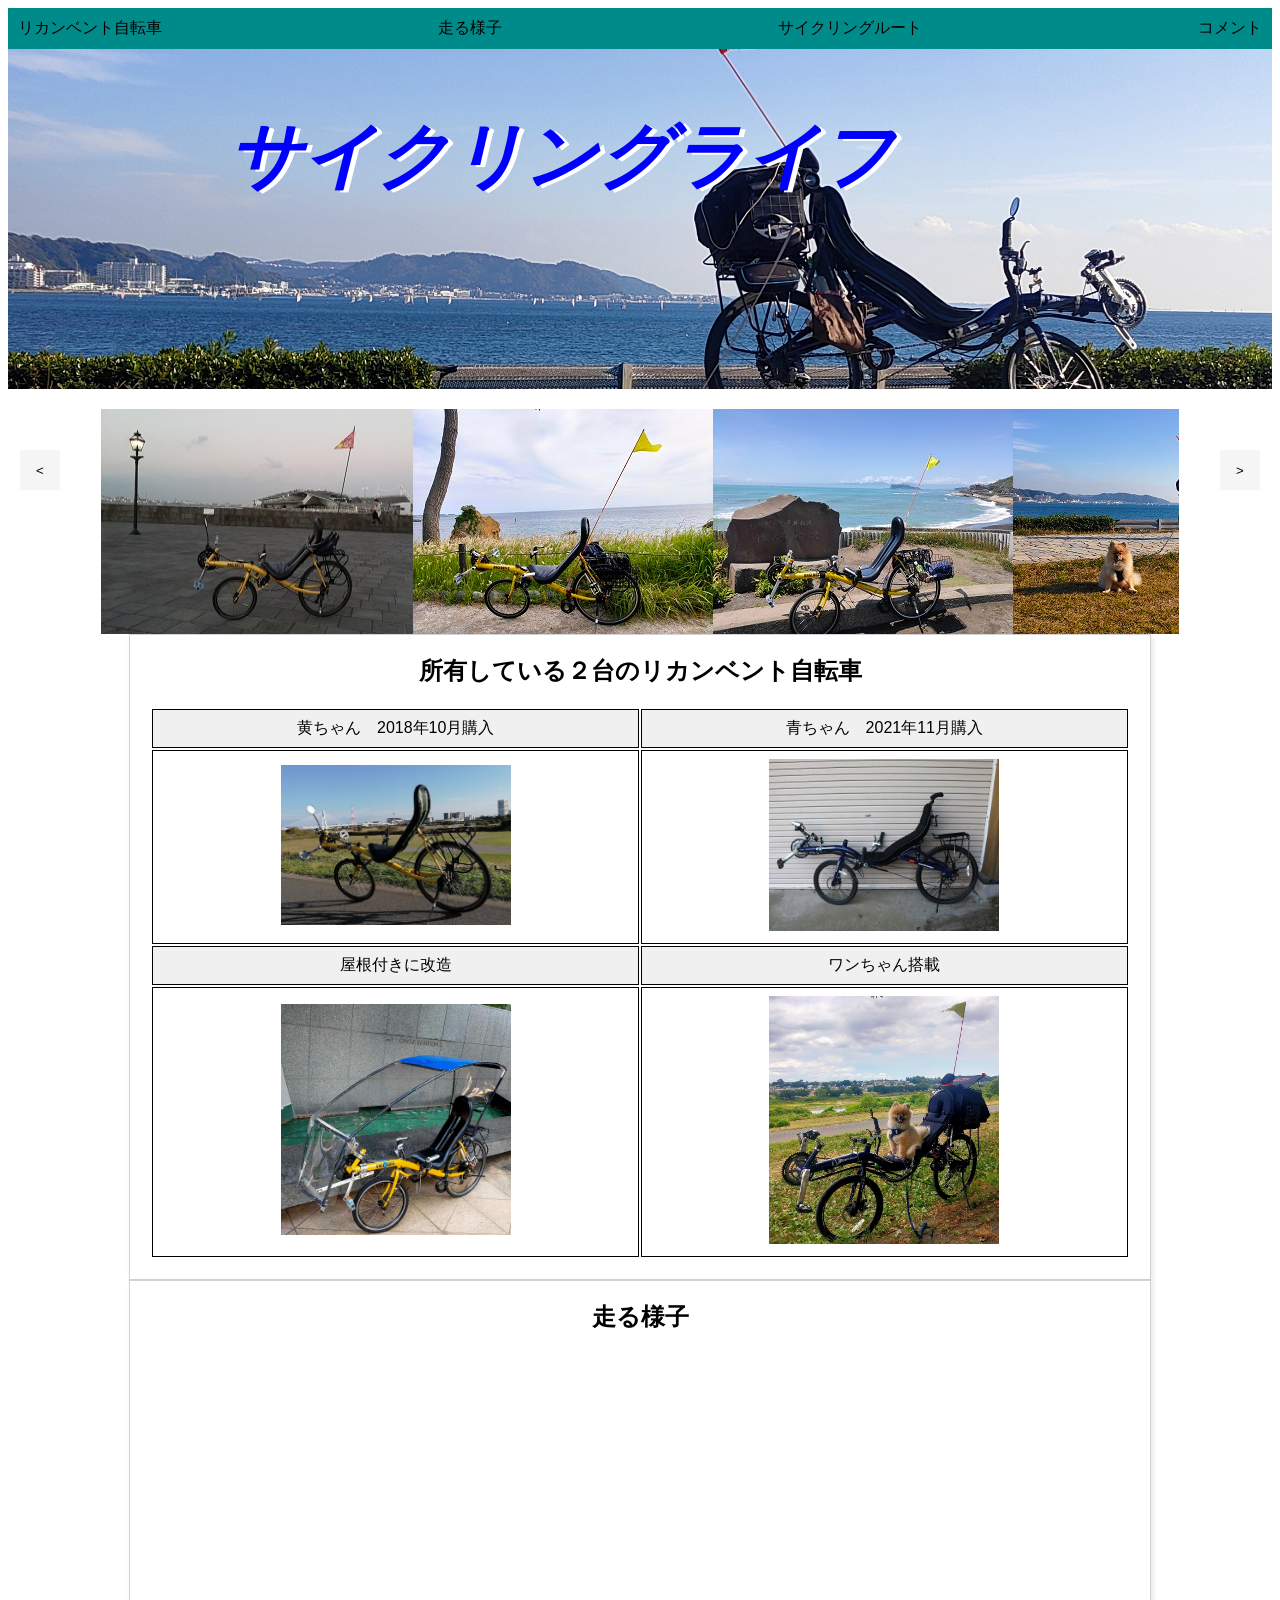
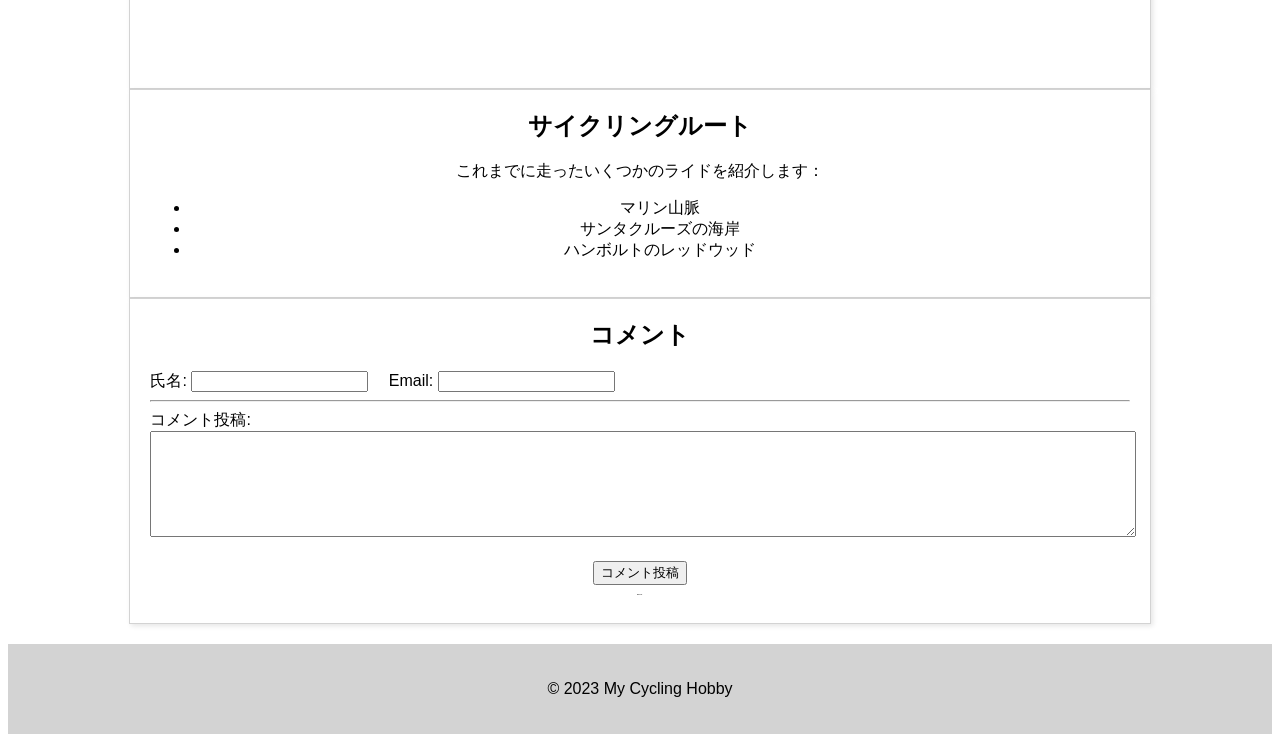
<file: index.html>
<!DOCTYPE html>
<html lang="ja">
  <head>
    <meta charset="UTF-8">
    <!-- Google tag (gtag.js) -->
    <script async src="https://www.googletagmanager.com/gtag/js?id=G-60VF5VKXDC"></script>
    <script>
      window.dataLayer = window.dataLayer || [];
      function gtag(){dataLayer.push(arguments);}
      gtag('js', new Date());
      gtag('config', 'G-60VF5VKXDC');
    </script>
    <link rel="stylesheet" type="text/css" href="style.css">
      <nav  style="background-color: #008B8B;">
        <ul>
          <li><a href="#introduction">リカンベント自転車</a></li>
          <li><a href="#experience">走る様子</a></li>
          <li><a href="#media">サイクリングルート</a></li>
          <li><a href="#comments">コメント</a></li>
        </ul>
      </nav>
    <title>サイクリングライフ</title>
    <header style="background-image: url(media/header.png);">
      <h1>サイクリングライフ</h1>
    </header>
  </head>
  <body>
    <main>
    <div class="carousel">
      <button class="carousel-btn left"><</button>
      <div class="carousel-slide">
        <img src="media/IMG_20181028_170025.jpg" alt="">
        <img src="media/IMG20200530161543.jpg" alt="">
        <img src="media/IMG20200517112214.jpg" alt="">
        <img src="media/IMG20221119141242.jpg" alt="">
      </div>
      <button class="carousel-btn right">></button>
    </div>
     <section id="introduction">
        <h2>所有している２台のリカンベント自転車</h2>
        <table>
          <tr style="background-color: #f0f0f0;">
            <td>黄ちゃん　2018年10月購入</td>
            <td>青ちゃん　2021年11月購入</td>
          </tr>
          <tr>
            <td><img id="listImage" src="media/IMG_20181027_145000.jpg"></td>
            <td><img id="listImage" src="media/IMG_20211122.jpg"></td>
          </tr>
          <tr style="background-color: #f0f0f0;">
            <td>屋根付きに改造</td>
            <td>ワンちゃん搭載</td>
          </tr>
          <tr>
            <td><img id="listImage" src="media/IMG20211110162305.jpg"></td>
            <td><img id="listImage" src="media/IMG20220709112747.jpg"></td>
          </tr>
        </table>
      </section>
      <section id="experience">
        <h2>走る様子</h2>
        <div class="media-container">
          <video preload="auto" playsinline muted autoplay loop>
            <source src="media/mmexport1638088929325.mp4" type="video/mp4">
          </video>
	  <iframe width="560" height="315" src="https://www.youtube.com/embed/0G5q4C8EFOA" frameborder="0" allow="accelerometer; autoplay; encrypted-media; gyroscope; picture-in-picture" allowfullscreen></iframe>
        </div>
      </section>
      <section id="media">
        <h2>サイクリングルート</h2>
        <p>これまでに走ったいくつかのライドを紹介します：</p>
                <ul>
                   <li>マリン山脈</li>
                   <li>サンタクルーズの海岸</li>
                   <li>ハンボルトのレッドウッド</li>
               </ul>
      </section>
      <section id="comments">
        <h2>コメント</h2>
        </form>
        <form id="commentForm">
          <label for="name">氏名:</label>
          <input type="text" id="name-input" required>
          <label for="email">　Email:</label>
          <input type="email" id="email-input" required>
          <hr>
          <label for="comment">コメント投稿:</label>
          <textarea id="comment-input" required></textarea>
                    <div align="center">
            <input type="submit" value="コメント投稿">
          </div>
        </form>
        <div id="counter-images" class="digital-display" data-page-name="top-page">
          <span id="count-number" data-page-name="top-page">...</span> 
        </div>
        <script src="counter.js"></script>
      </section>
    </main>
    <footer>
      <p>&copy; 2023 My Cycling Hobby</p>
    </footer>
  </body>
    <script src="InputComment.js"></script>
  <script>
      const carousel = document.querySelector(".carousel");
      const slide = document.querySelector(".carousel-slide");
      const leftBtn = document.querySelector(".left");
      const rightBtn = document.querySelector(".right");

      const slideWidth = slide.offsetWidth / 3; // 3枚のスライドの幅
      let currentIndex = 0;

      // 左側のボタンが押された時の処理
      leftBtn.addEventListener("click", () => {
        if (currentIndex > 0) {
          currentIndex--;
          slide.style.transform = `translateX(-${currentIndex * slideWidth}px)`;
        }
      });

      // 右側のボタンが押された時の処理
      rightBtn.addEventListener("click", () => {
        if (currentIndex < 2) {
          currentIndex++;
          slide.style.transform = `translateX(-${currentIndex * slideWidth}px)`;
        }
      });
  </script>
</html>
</file>
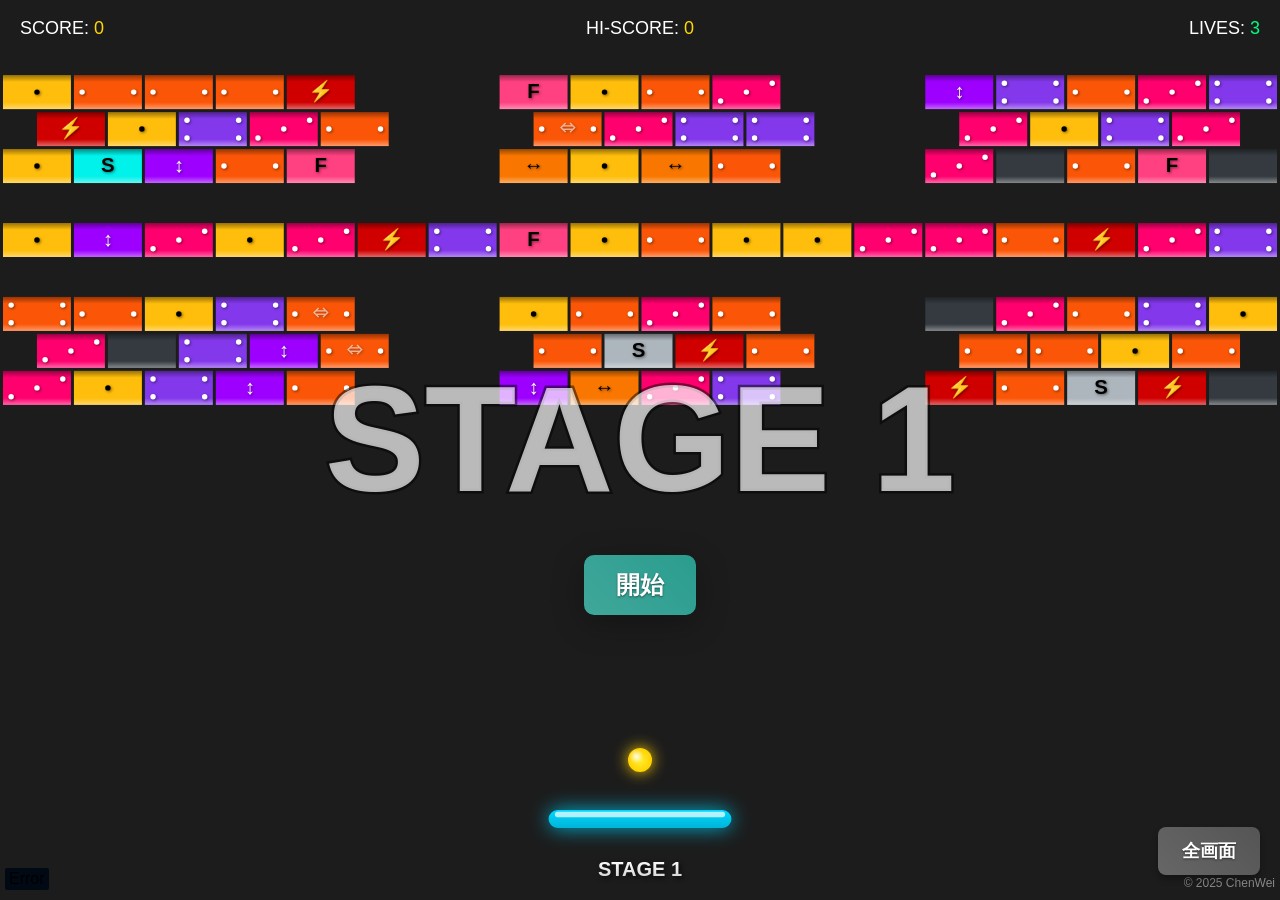
<file: block.html>
<!DOCTYPE html>
<html lang="ja">
<script src="counter.js"></script>
<head>
    <meta charset="UTF-8">
    <meta name="viewport" content="width=device-width, initial-scale=1.0, user-scalable=no">
    <meta name="author" content="ChenWei 2025.7.21">
    <title>ブロック崩しゲーム | 最終完成版</title>
<style>
    html, body {
        height: 100%;
        margin: 0;
        overflow: hidden;
    }
    body { 
        font-family: 'Helvetica Neue', Arial, sans-serif;
        background-color: #1c1c1c;
        background-size: cover;
        background-position: center;
        background-repeat: no-repeat;
        transition: background-image 0.8s ease-in-out;
    }
    
    canvas { 
        display: block; 
        background: transparent;
        position: absolute;
        top: 0;
        left: 0;
        z-index: 1;
    }
    
    .game-button {
        position: absolute;
        padding: 14px 32px;
        font-size: 18px;
        font-weight: bold;
        color: white;
        background-image: linear-gradient(45deg, rgba(255, 255, 255, 0.1), rgba(255, 255, 255, 0));
        border: 1px solid rgba(255, 255, 255, 0.2);
        border-radius: 10px;
        cursor: pointer;
        backdrop-filter: blur(10px);
        -webkit-backdrop-filter: blur(10px);
        box-shadow: 0 8px 32px rgba(0,0,0,0.3);
        z-index: 10;
        transition: all 0.2s cubic-bezier(0.25, 0.8, 0.25, 1);
        text-shadow: 0 1px 2px rgba(0,0,0,0.5);
    }
    .game-button:hover {
        background-image: linear-gradient(45deg, rgba(255, 255, 255, 0.2), rgba(255, 255, 255, 0.1));
        border-color: rgba(255, 255, 255, 0.4);
        transform: scale(1.05);
        box-shadow: 0 12px 40px rgba(0,0,0,0.4);
    }
    .game-button:active {
        transform: scale(0.98);
        box-shadow: 0 4px 16px rgba(0,0,0,0.3);
    }

    #startButton {
        top: 65%;
        left: 50%;
        transform: translate(-50%, -50%);
        font-size: 24px;
        background-color: #2a9d8f;
        border: none;
    }
    #startButton:hover {
        background-color: #2da89c;
        box-shadow: 0 12px 40px rgba(42, 157, 143, 0.5);
    }

    #resumeButton {
        top: 65%;
        left: 50%;
        transform: translate(-50%, -50%);
        display: none;
        background-color: #0096c7;
        border: none;
    }
    #resumeButton:hover {
        background-color: #00a9e0;
        box-shadow: 0 12px 40px rgba(0, 150, 199, 0.5);
    }
    
    #fullscreenButton {
        position: absolute;
        padding: 12px 24px;
        font-size: 18px;
        color: white;
        border: none;
        border-radius: 8px;
        cursor: pointer;
        box-shadow: 0 4px 6px rgba(0,0,0,0.3);
        transition: background-color 0.2s, transform 0.1s;
        bottom: 25px;
        right: 20px;
        background-color: #555;
        z-index: 5;
    }
    #fullscreenButton:hover {
        background-color: #777;
    }
    #fullscreenButton:active {
        transform: translateY(2px);
    }
    
    #restartButton {
        top: 78%;
        left: 50%;
        transform: translate(-50%, -50%);
        display: none;
        background-color: #e63946;
        border: none;
    }
    #restartButton:hover {
        background-color: #f74f5b;
        box-shadow: 0 12px 40px rgba(230, 57, 70, 0.5);
    }

    #nextStageButton {
        top: 65%;
        left: 50%;
        transform: translate(-50%, -50%);
        display: none;
        background-color: #4CAF50; /* 緑系の色 */
        border: none;
    }
    #nextStageButton:hover {
        background-color: #5cb85c;
        box-shadow: 0 12px 40px rgba(76, 175, 80, 0.5);
    }
    
    canvas.fullscreen-active {
        cursor: none;
    }
    /* カウンター */
    .digital-display {
        display: inline-flex;
        background-color: #010a14;
        padding: 2px 4px;
        border-radius: 2px;
        overflow: visible; 
    }
    .digit {
        width: 15px;          /* 指定の幅 */
        height: 20px;         /* 指定の高さ */
        background-image: url('digits.png');
        background-repeat: no-repeat;
        /* 10文字分なので 15px * 10 = 150px に設定 */
        background-size: 150px 20px; 
        display: inline-block;
        margin: 0;
        padding: 0;
        vertical-align: top;
    }
    /* 15pxずつずらし、4pxのズレ(4 * 0.15 = 0.6)を補正 */
    .num-0 { background-position: -0.6px 0; }
    .num-1 { background-position: -15.6px 0; }
    .num-2 { background-position: -30.6px 0; }
    .num-3 { background-position: -45.6px 0; }
    .num-4 { background-position: -60.6px 0; }
    .num-5 { background-position: -75.6px 0; }
    .num-6 { background-position: -90.6px 0; }
    .num-7 { background-position: -105.6px 0; }
    .num-8 { background-position: -120.6px 0; }
    .num-9 { background-position: -135.6px 0; }
</style>
</head>
<body>
    <canvas id="gameCanvas"></canvas>
    <div id="counter-images" style="position: fixed;bottom: 10px;left: 5px;z-index: 5;" class="digital-display" data-page-name="block-page">
          <span id="count-number" data-page-name="block-page">...</span> 
    </div>
    <div id="author-info" style="position: fixed; bottom: 10px; right: 5px; font-size: 12px; color: #888;">© 2025 ChenWei</div>
    <button id="startButton" class="game-button">開始</button>
    <button id="resumeButton" class="game-button">再開</button>
    <button id="fullscreenButton" class="game-button">全画面</button>
    <button id="nextStageButton" class="game-button">続き</button>
    <button id="restartButton" class="game-button">もう一度</button>
    
    <script>
    // ----------------------------------------
    // 1. 基本設定
    // ----------------------------------------
    const canvas = document.getElementById('gameCanvas');
    const ctx = canvas.getContext('2d');
    const startButton = document.getElementById('startButton');
    const resumeButton = document.getElementById('resumeButton');
    const fullscreenButton = document.getElementById('fullscreenButton');
    const restartButton = document.getElementById('restartButton');
    const nextStageButton = document.getElementById('nextStageButton'); // ◀◀◀ 追加
    let isGameOver = false;

    let audioContext;

    let balls, powerUps, paddle, bricks, score, highScore, lives, destroyedBricks, level;
    let originalPaddleWidth, paddleWideTimeout;
    let paddleCatchTimeout, penetratingBallTimeout;
    let animationFrameId;
    let isPaused = true;
    let destroyableBrickCount = 0;
    let stageTitle = { text: '', alpha: 0, startTime: 0, type: '' };
    let unbreakableHitEffects = [];
    let speedChangeTimeout;
    let particles = [];
    
    let brickWidth, brickPadding, brickOffsetLeft, brickHeight, brickOffsetTop;
    let splitInterval;
    let currentPaletteForSplitting;
    let isStageClearing = false;
    let isStaggeredLayout = false;
    
    let lastTime = 0;
    let accumulator = 0;
    const FIXED_TIME_STEP = 1000 / 60; 

    const MAX_BOUNCE_ANGLE = Math.PI / 2.5;
    let MIN_BALL_SPEED;
    let MAX_BALL_SPEED;
    const BASE_SPEED_FACTOR = 8; 

    const stageThemes = [
        { name: 'Ice World', imageUrl: 'https://images.pexels.com/photos/933054/pexels-photo-933054.jpeg?auto=compress&cs=tinysrgb&w=1260&h=750&dpr=2' },
        { name: 'space', imageUrl: 'https://www.1zoom.me/big2/460/280808-alexfas01.jpg' },
        { name: 'Jeep', imageUrl: 'https://c.wallhere.com/photos/34/4a/1920x1080_px_landscape-707511.jpg!d' },
        { name: 'Fantasy', imageUrl: 'https://www.yuu-diaryblog.com/wp-content/uploads/2017/10/space-background2.jpg' },
        { name: 'Ruins', imageUrl: 'https://images.pexels.com/photos/2356045/pexels-photo-2356045.jpeg?auto=compress&cs=tinysrgb&w=1260&h=750&dpr=2' },
        { name: 'Fantasy2', imageUrl: 'https://img.wallscloud.net/uploads/thumb/3404898548/space-1-59514-1024x576-MM-80.webp' }
        ];
    
    const colorPalettes = [
        ["#00b4d8", "#0096c7", "#0077b6", "#023e8a"],["#9ef01a", "#70e000", "#38b000", "#008000"],["#ffbe0b", "#fb5607", "#ff006e", "#8338ec"],["#f94144", "#f3722c", "#f8961e", "#f9c74f"],["#2d00f7", "#6a00f4", "#8900f2", "#a100f2"],
    ];
    
    function generateEllipsePattern(patternWidth, patternHeight, innerRadiusRatio = 0) {
        const rows = [];
        const centerX = (patternWidth - 1) / 2;
        const centerY = (patternHeight - 1) / 2;
        const a = patternWidth / 2;
        const b = patternHeight / 2;

        for (let r = 0; r < patternHeight; r++) {
            let rowString = '';
            for (let c = 0; c < patternWidth; c++) {
                const dx = c - centerX;
                const dy = r - centerY;
                const value = (dx * dx) / (a * a) + (dy * dy) / (b * b);
                if (value <= 1 && value >= innerRadiusRatio * innerRadiusRatio) {
                    rowString += '1';
                } else {
                    rowString += '0';
                }
            }
            rows.push(rowString);
        }
        return rows.join(',');
    }

    const brickPatterns = [
        "0001111000,0011111100,0111111110,1111111111,0111111110,0011111100,0001111000","1111111111,1000000001,1011111101,1010000101,1011111101,1000000001,1111111111","0000110000,0011111100,0111111110,1111111111,1111111111,0011001100,0011001100","1101101101,1011011011,0110110110,1101101101,1011011011,0110110110","0001001000,0011101110,0111111110,1111111111,0111111110,0011101110,0001001000","1111100000,0111110000,0011111000,0001111100,0000111110,0000011111",
    ];
    brickPatterns.push(generateEllipsePattern(10, 7)); 
    brickPatterns.push(generateEllipsePattern(10, 7, 0.6)); 

    const largeScreenBrickPatterns = [
        "000000111111111000000,000011111111111110000,000111111111111111000,001111100000001111100,011110000000000011110,1111000001100000001111,1110000011110000000111,011100011111100001110,00111001111110011100,00011100000000111000",
        "111110011110011111,111110011110011111,111110011110011111,000000000000000000,111111111111111111,000000000000000000,111110011110011111,111110011110011111,111110011110011111",
        "111001110011100111,011100111001110011,001110011100111001,000111001110011100,000011100111001110,000001110011100111,000000111001110011,000000011100111001",
        "00000000000000000,01111111111111110,01000100010001000,01000100010001000,01111100010001110,01000100010001000,01000100010001000,01111111111111110,00000000000000000"
    ];
    largeScreenBrickPatterns.push(generateEllipsePattern(23, 10));
    largeScreenBrickPatterns.push(generateEllipsePattern(23, 10, 0.7));

    function adjustColor(hex, percent) { let r = parseInt(hex.substring(1, 3), 16), g = parseInt(hex.substring(3, 5), 16), b = parseInt(hex.substring(5, 7), 16); r = parseInt(r * (100 + percent) / 100); g = parseInt(g * (100 + percent) / 100); b = parseInt(b * (100 + percent) / 100); r = Math.min(255, Math.max(0, r)); g = Math.min(255, Math.max(0, g)); b = Math.min(255, Math.max(0, b)); const rr = r.toString(16).padStart(2, '0'), gg = g.toString(16).padStart(2, '0'), bb = b.toString(16).padStart(2, '0'); return "#" + rr + gg + bb; }
    function getContrastColor(hex) { if (hex.indexOf('#') === 0) { hex = hex.slice(1); } if (hex.length === 3) { hex = hex[0] + hex[0] + hex[1] + hex[1] + hex[2] + hex[2]; } if (hex.length !== 6) { return '#000000'; } const r = parseInt(hex.slice(0, 2), 16), g = parseInt(hex.slice(2, 4), 16), b = parseInt(hex.slice(4, 6), 16); const yiq = ((r * 299) + (g * 587) + (b * 114)) / 1000; return (yiq >= 128) ? '#000000' : '#FFFFFF'; }
    function updateHighScore() { if (score > highScore) { highScore = score; localStorage.setItem('blockBreakerHighScore', highScore); } }
    function easeInOutCubic(x) { return x < 0.5 ? 4 * x * x * x : 1 - Math.pow(-2 * x + 2, 3) / 2; }

    // ----------------------------------------
    // 2. 効果音関数
    // ----------------------------------------
    function initAudio() {
        if (audioContext) return;
        try {
            audioContext = new (window.AudioContext || window.webkitAudioContext)();
        } catch (e) {
            console.error("Web Audio API is not supported in this browser.");
        }
    }
    
    function playSound(type, startFreq, endFreq, duration, vol = 0.5) {
        if (!audioContext) return;
        if (audioContext.state === 'suspended') {
            audioContext.resume();
        }
        const oscillator = audioContext.createOscillator();
        const gainNode = audioContext.createGain();
        oscillator.connect(gainNode);
        gainNode.connect(audioContext.destination);
        oscillator.type = type;
        gainNode.gain.setValueAtTime(vol, audioContext.currentTime);
        oscillator.frequency.setValueAtTime(startFreq, audioContext.currentTime);
        oscillator.frequency.exponentialRampToValueAtTime(endFreq, audioContext.currentTime + duration);
        gainNode.gain.exponentialRampToValueAtTime(0.001, audioContext.currentTime + duration);
        oscillator.start(audioContext.currentTime);
        oscillator.stop(audioContext.currentTime + duration);
    }

    function playPaddleHitSound() {
        if (!audioContext) return;
        if (audioContext.state === 'suspended') {
            audioContext.resume();
        }
        const bufferSize = audioContext.sampleRate * 0.1;
        const buffer = audioContext.createBuffer(1, bufferSize, audioContext.sampleRate);
        const output = buffer.getChannelData(0);
        for (let i = 0; i < bufferSize; i++) {
            output[i] = Math.random() * 2 - 1;
        }
        const noise = audioContext.createBufferSource();
        noise.buffer = buffer;
        const bandpass = audioContext.createBiquadFilter();
        bandpass.type = 'bandpass';
        bandpass.frequency.value = 800;
        bandpass.Q.value = 0.5;
        const gainNode = audioContext.createGain();
        noise.connect(bandpass);
        bandpass.connect(gainNode);
        gainNode.connect(audioContext.destination);
        gainNode.gain.setValueAtTime(0.3, audioContext.currentTime);
        gainNode.gain.exponentialRampToValueAtTime(0.001, audioContext.currentTime + 0.08);
        noise.start(audioContext.currentTime);
        noise.stop(audioContext.currentTime + 0.1);
    }
    
    function playBrickHitSound() { playSound('triangle', 440, 440, 0.05, 0.3); }
    function playBlockBreakSound() { playSound('sawtooth', 880, 220, 0.15, 0.5); }
    function playPowerUpSound() { playSound('sine', 500, 1000, 0.2, 0.4); }
    function playLoseLifeSound() { playSound('square', 300, 100, 0.4, 0.6); }
    function playSplitSound() { playSound('sine', 180, 350, 1.2, 0.3); }

    function playUnbreakableHitSound() {
        if (!audioContext) return;
        if (audioContext.state === 'suspended') {
            audioContext.resume();
        }
        const now = audioContext.currentTime;
        const duration = 0.3;
        const osc = audioContext.createOscillator();
        osc.type = 'square';
        osc.frequency.setValueAtTime(100, now);
        osc.frequency.exponentialRampToValueAtTime(40, now + duration * 0.8);
        const gainNode = audioContext.createGain();
        gainNode.gain.setValueAtTime(0.4, now);
        gainNode.gain.exponentialRampToValueAtTime(0.01, now + duration);
        osc.connect(gainNode);
        gainNode.connect(audioContext.destination);
        osc.start(now);
        osc.stop(now + duration);
    }

    // ----------------------------------------
    // 3. ゲーム初期化関数
    // ----------------------------------------
    function init() {
        isGameOver = false;
        isStageClearing = false;
        resumeButton.style.display = 'none';
        restartButton.style.display = 'none';
        nextStageButton.style.display = 'none'; // ◀◀◀ 追加
        canvas.width = window.innerWidth; canvas.height = window.innerHeight;

        const speedScale = canvas.height / 1080;
        const baseSpeed = BASE_SPEED_FACTOR * speedScale;
        MIN_BALL_SPEED = baseSpeed * 0.9;
        MAX_BALL_SPEED = baseSpeed * 2.5;

        score = 0; highScore = parseInt(localStorage.getItem('blockBreakerHighScore')) || 0;
        lives = 3; level = 1;
        if (splitInterval) clearInterval(splitInterval);
        
        setupStage(level);
        showStageTitle(`STAGE ${level}`, 'stage');
    }
    
    function setupStage(currentLevel) {
        const themeIndex = (currentLevel - 1) % stageThemes.length;
        const currentTheme = stageThemes[themeIndex];
        document.body.style.backgroundImage = `url('${currentTheme.imageUrl}')`;

        const speedScale = (canvas.height / 1080);
        let ballSpeed = (BASE_SPEED_FACTOR * speedScale) + (currentLevel * 0.2);
        balls = [{ x: canvas.width / 2, y: canvas.height * 0.9 - 50, dx: ballSpeed, dy: -ballSpeed, radius: 12, isCaught: false, isPenetrating: false }];
        paddle = { height: 18, width: canvas.width / 7, x: 0, y: 0, velocityX: 0, lastX: 0, velocityY: 0, lastY: 0, currentTilt: 0, isHit: false, hitTime: 0, isPowerUp: false, powerUpTime: 0, isCatching: false, caughtBall: null };
        paddle.x = (canvas.width - paddle.width) / 2; paddle.y = canvas.height * 0.9;
        paddle.lastX = paddle.x; paddle.lastY = paddle.y;
        originalPaddleWidth = paddle.width;

        isStaggeredLayout = Math.random() < 0.4;

	    const activePatterns = canvas.width > 800 ? largeScreenBrickPatterns : brickPatterns;
	    const patternIndex = Math.floor(Math.random() * activePatterns.length);
	    const patternData = activePatterns[patternIndex].split(',');
	    const patternHeight = patternData.length;
	    const patternWidth = patternData[0].length;
	    
	    brickPadding = 3; 
	    brickWidth = (canvas.width - (patternWidth + 1) * brickPadding) / patternWidth;
	    brickHeight = brickWidth * 0.5;
        
        const totalPatternRealWidth = patternWidth * brickWidth + (patternWidth - 1) * brickPadding;
        brickOffsetLeft = (canvas.width - totalPatternRealWidth) / 2;

	    const paletteIndex = Math.floor(Math.random() * colorPalettes.length);
	    const currentPalette = colorPalettes[paletteIndex];
        currentPaletteForSplitting = currentPalette;
	    
	    const totalPatternHeight = patternHeight * (brickHeight + brickPadding) - brickPadding;
	    brickOffsetTop = (canvas.height * 0.4 - totalPatternHeight) / 2 + 60;

        bricks = []; destroyableBrickCount = 0;
        
        const initialBricks = [];
        for (let r = 0; r < patternHeight; r++) {
            initialBricks[r] = [];
            for (let c = 0; c < patternWidth; c++) {
                if (patternData[r][c] === '1') {
                    let type = 'normal', maxHp = 4, hp = Math.ceil(Math.random() * maxHp);
                    const rand = Math.random();
                    if (rand < 0.15) { type = 'unbreakable'; hp = Infinity; }
                    initialBricks[r][c] = {type, hp, r, c};
                } else {
                    initialBricks[r][c] = null;
                }
            }
        }

        const movingCandidates = [];
        for (let r = 0; r < patternHeight; r++) {
            for (let c = 0; c < patternWidth; c++) {
                if (initialBricks[r][c]) {
                    const isLeftEmpty = c === 0 || !initialBricks[r][c - 1];
                    const isRightEmpty = c === patternWidth - 1 || !initialBricks[r][c + 1];
                    if (isLeftEmpty || isRightEmpty) {
                        movingCandidates.push(initialBricks[r][c]);
                    }
                }
            }
        }

        for (let i = movingCandidates.length - 1; i > 0; i--) {
            const j = Math.floor(Math.random() * (i + 1));
            [movingCandidates[i], movingCandidates[j]] = [movingCandidates[j], movingCandidates[i]];
        }
        const numToCreate = Math.min(Math.floor(Math.random() * 4) + 3, movingCandidates.length);
        const chosenMovingBlockLocations = new Set();
        for(let i = 0; i < numToCreate; i++) {
            chosenMovingBlockLocations.add(`${movingCandidates[i].r},${movingCandidates[i].c}`);
        }

        for (let r = 0; r < patternHeight; r++) {
            bricks[r] = [];
            for (let c = 0; c < patternWidth; c++) {
                if (patternData[r][c] === '1') {
                    let x = c * (brickWidth + brickPadding) + brickOffsetLeft;
                    if (isStaggeredLayout && r % 2 !== 0) {
                        x += brickWidth / 2;
                    }

                    if (x + brickWidth > canvas.width - brickPadding) {
                        bricks[r][c] = null;
                        continue;
                    }

                    let type, hp, maxHp;
                    
                    if (chosenMovingBlockLocations.has(`${r},${c}`)) {
                        const candidate = initialBricks[r][c];
                        if (candidate.type === 'unbreakable') {
                            type = 'moving_unbreakable';
                            hp = Infinity;
                        } else {
                            type = 'moving';
                            hp = 2;
                        }
                    } else {
                        type = 'normal';
                        maxHp = 4;
                        hp = Math.ceil(Math.random() * maxHp);
                        const rand = Math.random();
                        if (rand < 0.03) { type = 'row_bomber'; hp = 1; }
                        else if (rand < 0.06) { type = 'col_bomber'; hp = 1; }
                        else if (rand < 0.08) { type = 'speed_down'; hp = 1; }
                        else if (rand < 0.10) { type = 'speed_up'; hp = 1; }
                        else if (rand < 0.15) { type = 'unbreakable'; hp = Infinity; } 
                        else if (rand < 0.20) { type = 'steel'; hp = 1; }
                        else if (rand < 0.25) { type = 'bomb'; hp = 1; }
                    }
                    
                    if(type !== 'unbreakable' && type !== 'moving_unbreakable') destroyableBrickCount++;
                    bricks[r][c] = { x: x, y: r * (brickHeight + brickPadding) + brickOffsetTop, width: brickWidth, height: brickHeight, hp, type, color: currentPalette[hp - 1] || currentPalette[currentPalette.length - 1], r: r, c: c };
                } else { bricks[r][c] = null; }
            }
        }
        
        for (let r = 0; r < bricks.length; r++) {
            for (let c = 0; c < bricks[r].length; c++) {
                const b = bricks[r][c];
                if (b && (b.type === 'moving' || b.type === 'moving_unbreakable')) {
                    updateMovingBlockLimits(b);
                    b.moveSpeed = (0.5 + Math.random()) * (canvas.width / 1920);
                    b.moveDirection = Math.random() > 0.5 ? 1 : -1;
                }
            }
        }
        
        for (let r = 0; r < bricks.length; r++) {
            for (let c = 0; c < bricks[r].length; c++) {
                const b = bricks[r][c];
                if (b && (b.type === 'moving' || b.type === 'moving_unbreakable')) {
                    if ((b.moveLimitRight - b.moveLimitLeft) < (b.width * 0.1)) {
                        if (b.type === 'moving') {
                            b.type = 'normal';
                            b.hp = Math.ceil(Math.random() * 4);
                        } else if (b.type === 'moving_unbreakable') {
                            b.type = 'unbreakable';
                        }
                    }
                }
            }
        }

        destroyedBricks = 0; powerUps = [];
    }

    // ----------------------------------------
    // 4. 描画関数群 (変更なし)
    // ----------------------------------------
    function drawBalls() { balls.forEach(ball => { ctx.shadowBlur = 15; ctx.shadowColor = ball.isPenetrating ? "#9d4edd" : "#ffd100"; ctx.beginPath(); const g = ctx.createRadialGradient(ball.x, ball.y, 0, ball.x, ball.y, ball.radius); g.addColorStop(0, ball.isPenetrating ? "#e0c3fc" : "#ffee32"); g.addColorStop(1, ball.isPenetrating ? "#9d4edd" : "#ffd100"); ctx.fillStyle = g; ctx.arc(ball.x, ball.y, ball.radius, 0, Math.PI * 2); ctx.fill(); ctx.closePath(); ctx.shadowBlur = 0; ctx.beginPath(); const hX = ball.x - ball.radius * 0.3, hY = ball.y - ball.radius * 0.3; const hG = ctx.createRadialGradient(hX, hY, 0, hX, hY, ball.radius * 0.6); hG.addColorStop(0, 'rgba(255, 255, 255, 0.9)'); hG.addColorStop(1, 'rgba(255, 255, 255, 0)'); ctx.fillStyle = hG; ctx.arc(hX, hY, ball.radius * 0.6, 0, Math.PI * 2); ctx.fill(); ctx.closePath(); }); }
    function drawPaddle() { ctx.save(); const x = paddle.x, y = paddle.y, w = paddle.width, h = paddle.height, r = h / 2; const centerX = x + w / 2, centerY = y + h / 2; ctx.translate(centerX, centerY); const maxTilt = Math.PI / 12; const targetTilt = Math.max(-maxTilt, Math.min(maxTilt, paddle.velocityX * 0.05)); paddle.currentTilt += (targetTilt - paddle.currentTilt) * 0.2; ctx.rotate(paddle.currentTilt); const mC = paddle.isCatching ? "#fca311" : "#00b4d8"; const lC = adjustColor(mC, 20); ctx.shadowBlur = 20; ctx.shadowColor = mC; ctx.beginPath(); ctx.arc(-w/2 + r, 0, r, Math.PI * 0.5, Math.PI * 1.5); ctx.rect(-w/2 + r, -h/2, w - h, h); ctx.arc(w/2 - r, 0, r, Math.PI * 1.5, Math.PI * 0.5); ctx.closePath(); const g = ctx.createLinearGradient(0, -h/2, 0, h/2); g.addColorStop(0, lC); g.addColorStop(1, mC); ctx.fillStyle = g; ctx.fill(); ctx.shadowBlur = 0; const hY = -h/2 + h * 0.1, hH = h * 0.3, hR = hH / 2; ctx.beginPath(); ctx.arc(-w/2 + r, hY + hR, hR, Math.PI * 0.5, Math.PI * 1.5); ctx.rect(-w/2 + r, hY, w - h, hH); ctx.arc(w/2 - r, hY + hR, hR, Math.PI * 1.5, Math.PI * 0.5); ctx.closePath(); ctx.fillStyle = "rgba(255, 255, 255, 0.7)"; ctx.fill(); if (paddle.isPowerUp) { const el = Date.now() - paddle.powerUpTime; if (el < 300) { ctx.fillStyle = `rgba(255, 255, 255, ${0.7 - (el / 300) * 0.7})`; ctx.beginPath(); ctx.arc(-w/2 + r, 0, r, Math.PI * 0.5, Math.PI * 1.5); ctx.rect(-w/2 + r, -h/2, w-h, h); ctx.arc(w/2 - r, 0, r, Math.PI * 1.5, Math.PI * 0.5); ctx.closePath(); ctx.fill(); } else { paddle.isPowerUp = false; } } ctx.restore(); }
    function drawBricks() { for (let r = 0; r < bricks.length; r++) { for (let c = 0; c < bricks[r].length; c++) { const b = bricks[r][c]; if (b && b.hp > 0) { let mC; switch (b.type) { case 'steel': mC = '#adb5bd'; break; case 'bomb': mC = '#d00000'; break; case 'unbreakable': mC = '#343a40'; break; case 'row_bomber': mC = '#f97700'; break; case 'col_bomber': mC = '#9d00ff'; break; case 'speed_down': mC = '#00f2ea'; break; case 'speed_up': mC = '#ff4081'; break; case 'moving_unbreakable': mC = '#343a40'; break; default: mC = b.color; } 
    
    if (b.type === 'splitting') {
        let progress = Math.min(1, (Date.now() - b.animationStart) / b.animationDuration);
        progress = easeInOutCubic(progress);
        const flashAmount = Math.sin(progress * Math.PI * 12) * 25;
        const splitColor = adjustColor(b.splitSourceColor || b.color, flashAmount);
        
        const targetWidth = b.width * 2 + brickPadding;
        const addedWidth = targetWidth - b.width;
        
        const currentWidth = b.width + addedWidth * progress;
        const currentX = b.x - (addedWidth * progress) / 2;
        
        ctx.fillStyle = splitColor;
        ctx.fillRect(currentX, b.y, currentWidth, b.height);
        
        const iS = ctx.createLinearGradient(currentX, b.y, currentX, b.y + b.height);
        iS.addColorStop(0, 'rgba(0,0,0,0.4)');
        iS.addColorStop(0.2, 'rgba(0,0,0,0)');
        iS.addColorStop(0.8, 'rgba(255,255,255,0)');
        iS.addColorStop(1, 'rgba(255,255,255,0.4)');
        ctx.fillStyle = iS;
        ctx.fillRect(currentX, b.y, currentWidth, b.height);
        
        const tC = getContrastColor(splitColor);
        ctx.shadowColor = 'rgba(0, 0, 0, 0.5)';
        ctx.shadowBlur = 3;
        ctx.shadowOffsetX = 1;
        ctx.shadowOffsetY = 1;
        ctx.fillStyle = tC;
        drawHPDots(currentX, b.y, currentWidth, b.height, b.splitSourceHp, tC);
    } else { ctx.fillStyle = mC; ctx.fillRect(b.x, b.y, b.width, b.height); const iS = ctx.createLinearGradient(b.x, b.y, b.x, b.y + b.height); iS.addColorStop(0, 'rgba(0,0,0,0.4)'); iS.addColorStop(0.2, 'rgba(0,0,0,0)'); iS.addColorStop(0.8, 'rgba(255,255,255,0)'); iS.addColorStop(1, 'rgba(255,255,255,0.4)'); ctx.fillStyle = iS; ctx.fillRect(b.x, b.y, b.width, b.height); const tC = getContrastColor(mC); ctx.shadowColor = 'rgba(0, 0, 0, 0.5)'; ctx.shadowBlur = 3; ctx.shadowOffsetX = 1; ctx.shadowOffsetY = 1; ctx.fillStyle = tC; if (b.type === 'normal') { drawHPDots(b.x, b.y, b.width, b.height, b.hp, tC); } else { ctx.font = `bold ${b.height * 0.6}px 'Segoe UI', sans-serif`; ctx.textAlign = "center"; ctx.textBaseline = "middle"; const tX = b.x + b.width / 2, tY = b.y + b.height / 2; if (b.type === 'bomb') ctx.fillText('⚡', tX, tY); else if (b.type === 'unbreakable') ctx.fillText(' ', tX, tY); else if (b.type === 'row_bomber') ctx.fillText('↔', tX, tY); else if (b.type === 'col_bomber') ctx.fillText('↕', tX, tY); else if (b.type === 'speed_down') ctx.fillText('S', tX, tY); else if (b.type === 'speed_up') ctx.fillText('F', tX, tY); else if (b.type === 'steel') ctx.fillText('S', tX, tY); else if (b.type === 'moving') { drawHPDots(b.x, b.y, b.width, b.height, b.hp, tC); ctx.font = `bold ${b.height * 0.5}px 'Segoe UI', sans-serif`; ctx.fillStyle = "rgba(255, 255, 255, 0.6)"; ctx.fillText('⇔', tX, tY); } else if (b.type === 'moving_unbreakable') { ctx.fillText(' ', tX, tY); ctx.font = `bold ${b.height * 0.5}px 'Segoe UI', sans-serif`; ctx.fillStyle = "rgba(255, 255, 255, 0.6)"; ctx.fillText('⇔', tX, tY); } } } ctx.shadowColor = 'transparent'; ctx.shadowBlur = 0; ctx.shadowOffsetX = 0; ctx.shadowOffsetY = 0; } } } }
    function drawHPDots(x, y, w, h, hp, color) { const dotRadius = h * 0.08; const padding = dotRadius * 3; const positions = { 1: [[w/2, h/2]], 2: [[padding, h/2], [w-padding, h/2]], 3: [[padding, h-padding], [w/2, h/2], [w-padding, padding]], 4: [[padding, padding], [w-padding, padding], [padding, h-padding], [w-padding, h-padding]] }; const dotPositions = positions[hp] || []; dotPositions.forEach(pos => { ctx.beginPath(); ctx.arc(x + pos[0], y + pos[1], dotRadius, 0, Math.PI * 2); ctx.fillStyle = color; ctx.fill(); }); }
    function drawInfo() {
        const fontSize = 18;
        ctx.font = `${fontSize}px 'Segoe UI', sans-serif`;
        ctx.textBaseline = "top";
        ctx.textAlign = "left";
        ctx.fillStyle = "#ffffff";
        ctx.fillText("SCORE: ", 20, 20);
        ctx.fillStyle = "#ffd700";
        ctx.fillText(score, 20 + ctx.measureText("SCORE: ").width, 20);
        ctx.textAlign = "right";
        const livesLabel = "LIVES: ";
        ctx.fillStyle = "#ffffff";
        ctx.fillText(livesLabel, canvas.width - 20 - ctx.measureText(lives.toString()).width, 20);
        ctx.fillStyle = "#00ff7f";
        ctx.fillText(lives, canvas.width - 20, 20);
        ctx.textAlign = "center";
        const hiScoreLabel = "HI-SCORE: ";
        const hiScoreText = highScore.toString();
        ctx.fillStyle = "#ffffff";
        ctx.fillText(hiScoreLabel, canvas.width / 2 - ctx.measureText(hiScoreText).width / 2, 20);
        ctx.fillStyle = "#ffd700";
        ctx.fillText(hiScoreText, canvas.width / 2 + ctx.measureText(hiScoreLabel).width / 2, 20);

        const stageFontSize = 20;
        ctx.font = `bold ${stageFontSize}px 'Segoe UI', sans-serif`;
        ctx.textAlign = "center";
        ctx.textBaseline = "bottom"; 

        const stageString = `STAGE ${level}`;
        
        const gradient = ctx.createLinearGradient(0, canvas.height - 20 - stageFontSize, 0, canvas.height - 20);
        gradient.addColorStop(0, "#ffffff");
        gradient.addColorStop(1, "#d0d0d0");

        ctx.fillStyle = gradient;
        ctx.shadowColor = 'rgba(0, 0, 0, 0.7)';
        ctx.shadowBlur = 5;
        ctx.shadowOffsetX = 2;
        ctx.shadowOffsetY = 2;
        ctx.fillText(stageString, canvas.width / 2, canvas.height - 20);

        ctx.shadowColor = 'transparent';
        ctx.shadowBlur = 0;
        ctx.shadowOffsetX = 0;
        ctx.shadowOffsetY = 0;
    }
    function drawPausedScreen() {
        ctx.fillStyle = "rgba(0, 0, 0, 0.5)";
        ctx.fillRect(0, 0, canvas.width, canvas.height);
    }
    function drawPowerUps() { powerUps.forEach(p => { ctx.beginPath(); ctx.arc(p.x, p.y, p.size, 0, Math.PI * 2); ctx.fillStyle = p.color; ctx.fill(); ctx.font = `bold ${p.size}px sans-serif`; ctx.fillStyle = '#fff'; ctx.textAlign = 'center'; ctx.textBaseline = 'middle'; ctx.fillText(p.symbol, p.x, p.y + 1); }); }
    function drawGameOverScreen() {
        ctx.fillStyle = "rgba(0, 0, 0, 0.75)";
        ctx.fillRect(0, 0, canvas.width, canvas.height);
        const scale = 1 + Math.sin(Date.now() / 400) * 0.05;
        const fontSize = (canvas.height / 8) * scale;
        ctx.font = `bold ${fontSize}px 'Impact', sans-serif`;
        ctx.textAlign = "center";
        const gradient = ctx.createLinearGradient(0, canvas.height / 2 - fontSize, 0, canvas.height / 2);
        gradient.addColorStop(0, "#ff4d4d");
        gradient.addColorStop(0.5, "#ff0000");
        gradient.addColorStop(1, "#8b0000");
        ctx.fillStyle = gradient;
        ctx.strokeStyle = "white";
        ctx.lineWidth = 2;
        ctx.strokeText("GAME OVER", canvas.width / 2, canvas.height / 2 - 50);
        ctx.fillText("GAME OVER", canvas.width / 2, canvas.height / 2 - 50);
        ctx.font = "24px 'Segoe UI', sans-serif";
        ctx.fillStyle = "white";
        ctx.fillText(`SCORE: ${score}`, canvas.width / 2, canvas.height / 2 + 20);
        ctx.fillStyle = "#ffd700";
        ctx.fillText(`HI-SCORE: ${highScore}`, canvas.width / 2, canvas.height / 2 + 60);
        restartButton.style.display = 'block';
        if (!document.fullscreenElement) {
            fullscreenButton.style.display = 'block';
        }
    }
    function easeOutBounce(x) { const n1 = 7.5625; const d1 = 2.75; if (x < 1 / d1) { return n1 * x * x; } else if (x < 2 / d1) { return n1 * (x -= 1.5 / d1) * x + 0.75; } else if (x < 2.5 / d1) { return n1 * (x -= 2.25 / d1) * x + 0.9375; } else { return n1 * (x -= 2.625 / d1) * x + 0.984375; } }
    function drawStageTitle() { if (stageTitle.alpha > 0) { const elapsed = Date.now() - stageTitle.startTime; let scale = 1; let alpha = 0; if (stageTitle.type === 'clear') { const animDuration = 1200; const totalDuration = 4000; if (elapsed < animDuration) { const t = elapsed / animDuration; alpha = 1; scale = easeOutBounce(t); } else if (elapsed < totalDuration) { alpha = 1; scale = 1; } else { stageTitle.alpha = 0; } } else { const duration = 4000; alpha = Math.max(0, 1 - (elapsed / duration)); } ctx.save(); ctx.font = `bold ${canvas.height / 6 * scale}px 'Impact', sans-serif`; ctx.textAlign = "center"; ctx.textBaseline = "middle"; ctx.fillStyle = `rgba(255, 255, 255, ${alpha * 0.7})`; ctx.strokeStyle = `rgba(0, 0, 0, ${alpha * 0.5})`; ctx.lineWidth = 5; ctx.strokeText(stageTitle.text, canvas.width / 2, canvas.height / 2); ctx.fillText(stageTitle.text, canvas.width / 2, canvas.height / 2); ctx.restore(); } }
    function drawUnbreakableHitEffect() { for (let i = unbreakableHitEffects.length - 1; i >= 0; i--) { const effect = unbreakableHitEffects[i]; const elapsed = Date.now() - effect.startTime; if (elapsed > 150) { unbreakableHitEffects.splice(i, 1); continue; } const alpha = 1 - (elapsed / 150); ctx.fillStyle = `rgba(255, 255, 255, ${alpha * 0.8})`; ctx.beginPath(); ctx.moveTo(effect.x, effect.y + effect.height / 2); ctx.lineTo(effect.x + effect.width * 0.4, effect.y); ctx.lineTo(effect.x + effect.width * 0.6, effect.y + effect.height); ctx.lineTo(effect.x + effect.width, effect.y + effect.height / 2); ctx.closePath(); ctx.fill(); } }
    function drawParticles() { for (let i = particles.length - 1; i >= 0; i--) { const p = particles[i]; p.x += p.dx; p.y += p.dy; p.dy += 0.1; p.life--; if (p.life <= 0) { particles.splice(i, 1); } else { ctx.beginPath(); ctx.fillStyle = `rgba(${p.r}, ${p.g}, ${p.b}, ${p.life / 50})`; ctx.fillRect(p.x, p.y, p.size, p.size); } } }

    // ----------------------------------------
    // 5. 操作と衝突判定 (変更なし)
    // ----------------------------------------
    function updateMovingBlockLimits(brick) {
        if (!brick || (brick.type !== 'moving' && brick.type !== 'moving_unbreakable')) return;
        const r = brick.r;
        const c = brick.c;
        let limitLeft = 0;
        for (let j = c - 1; j >= 0; j--) {
            if (bricks[r][j] && bricks[r][j].hp > 0) {
                limitLeft = bricks[r][j].x + bricks[r][j].width + brickPadding;
                break;
            }
        }
        brick.moveLimitLeft = limitLeft;
        let limitRight = canvas.width - brick.width;
        for (let j = c + 1; j < bricks[r].length; j++) {
            if (bricks[r][j] && bricks[r][j].hp > 0) {
                limitRight = bricks[r][j].x - brickPadding - brick.width;
                break;
            }
        }
        brick.moveLimitRight = limitRight;
    }

    function checkAndTriggerLimitUpdate(r, c) {
        const checkAndUpdate = (brick) => {
            if (brick && (brick.type === 'moving' || brick.type === 'moving_unbreakable')) {
                updateMovingBlockLimits(brick);
            }
        };
        if (c > 0) checkAndUpdate(bricks[r][c - 1]);
        if (c < bricks[r].length - 1) checkAndUpdate(bricks[r][c + 1]);
    }
    
    function updateBricks() {
        if (!bricks.length) return;
        const movingBricksByRow = {};
        for (let r = 0; r < bricks.length; r++) {
            for (let c = 0; c < bricks[r].length; c++) {
                const b = bricks[r][c];
                if (b && b.hp > 0 && (b.type === 'moving' || b.type === 'moving_unbreakable')) {
                    if (!movingBricksByRow[r]) movingBricksByRow[r] = [];
                    movingBricksByRow[r].push(b);
                    b.x += b.moveSpeed * b.moveDirection;
                }
            }
        }
        for (const row in movingBricksByRow) {
            const rowBricks = movingBricksByRow[row];
            if (rowBricks.length < 2) continue;
            for (let k = 0; k < 2; k++) {
                 for (let i = 0; i < rowBricks.length; i++) {
                    for (let j = i + 1; j < rowBricks.length; j++) {
                        const b1 = rowBricks[i];
                        const b2 = rowBricks[j];
                        if (b1.x < b2.x + b2.width && b1.x + b1.width > b2.x) {
                            const overlap = (b1.x < b2.x) ? (b1.x + b1.width) - b2.x : (b2.x + b2.width) - b1.x;
                            if (b1.x < b2.x) {
                                b1.x -= overlap / 2;
                                b2.x += overlap / 2;
                            } else {
                                b1.x += overlap / 2;
                                b2.x -= overlap / 2;
                            }
                            b1.moveDirection *= -1;
                            b2.moveDirection *= -1;
                        }
                    }
                }
            }
        }
        for (const row in movingBricksByRow) {
            movingBricksByRow[row].forEach(b => {
                if (b.moveDirection > 0 && b.x > b.moveLimitRight) {
                    b.x = b.moveLimitRight;
                    b.moveDirection = -1;
                } else if (b.moveDirection < 0 && b.x < b.moveLimitLeft) {
                    b.x = b.moveLimitLeft;
                    b.moveDirection = 1;
                }
            });
        }
    }
    
    function collisionDetection() {
        if (!bricks.length) return;
        ballLoop: for (const ball of balls) {
            for (let r = 0; r < bricks.length; r++) {
                for (let c = 0; c < bricks[r].length; c++) {
                    const b = bricks[r][c];
                    if (b && b.hp > 0) {
                        const closestX = Math.max(b.x, Math.min(ball.x, b.x + b.width));
                        const closestY = Math.max(b.y, Math.min(ball.y, b.y + b.height));
                        const distanceX = ball.x - closestX;
                        const distanceY = ball.y - closestY;
                        const distanceSquared = (distanceX * distanceX) + (distanceY * distanceY);
                        if (distanceSquared < (ball.radius * ball.radius)) {
                            if (!ball.isPenetrating || b.type === 'unbreakable' || b.type === 'steel' || b.type === 'moving_unbreakable') {
                                const distance = Math.sqrt(distanceSquared);
                                const normalX = distance === 0 ? 1 : distanceX / distance;
                                const normalY = distance === 0 ? 0 : distanceY / distance;
                                const overlap = ball.radius - distance;
                                ball.x += normalX * overlap;
                                ball.y += normalY * overlap;
                                const dotProduct = (ball.dx * normalX) + (ball.dy * normalY);
                                ball.dx -= 2 * dotProduct * normalX;
                                ball.dy -= 2 * dotProduct * normalY;
                            }
                            if (b.type === 'unbreakable' || b.type === 'moving_unbreakable') {
                                playUnbreakableHitSound();
                                unbreakableHitEffects.push({ x: b.x, y: b.y, width: b.width, height: b.height, startTime: Date.now() }); 
                            } else {
                                b.hp--;
                                score++; 
                                if (b.hp === 0) { playBlockBreakSound(); } else { playBrickHitSound(); }
                                if (b.hp === 0) {
                                    destroyedBricks++;
                                    createParticles(b);
                                    checkAndTriggerLimitUpdate(r, c);
                                    switch (b.type) {
                                        case 'bomb': explode(r, c); break;
                                        case 'row_bomber': explodeRow(r); break;
                                        case 'col_bomber': explodeCol(c); break;
                                        case 'speed_down': changeBallSpeed(0.7); score += 5; break;
                                        case 'speed_up': changeBallSpeed(1.3); score += 20; break;
                                        default: if (Math.random() < 0.35) spawnPowerUp(b.x + b.width / 2, b.y + b.height / 2);
                                    }
                                } 
                            } 
                            continue ballLoop;
                        }
                    }
                }
            }
        }
        if (destroyableBrickCount > 0 && destroyedBricks >= destroyableBrickCount) {
            updateHighScore();
            autoPauseForNextStage();
            destroyedBricks = -1;
        }
    }
    
    function explode(row, col) { for (let i = -1; i <= 1; i++) { for (let j = -1; j <= 1; j++) { if (i === 0 && j === 0) continue; const nR = row + i, nC = col + j; if (nR >= 0 && nR < bricks.length && nC >= 0 && nC < bricks[nR].length) { const N = bricks[nR][nC]; if (N && N.hp > 0 && N.type !== 'unbreakable' && N.type !== 'moving_unbreakable') { score += N.hp; const originalHP = N.hp; N.hp = 0; if (originalHP > 0) { destroyedBricks++; createParticles(N); checkAndTriggerLimitUpdate(nR, nC); } } } } } }
    function explodeRow(row) { for (let c = 0; c < bricks[row].length; c++) { const b = bricks[row][c]; if (b && b.hp > 0 && b.type !== 'unbreakable' && b.type !== 'moving_unbreakable') { score += b.hp; const originalHP = b.hp; b.hp = 0; if (originalHP > 0) { destroyedBricks++; createParticles(b); checkAndTriggerLimitUpdate(row, c); } } } }
    function explodeCol(col) { for (let r = 0; r < bricks.length; r++) { if(bricks[r] && bricks[r][col]) { const b = bricks[r][col]; if (b && b.hp > 0 && b.type !== 'unbreakable' && b.type !== 'moving_unbreakable') { score += b.hp; const originalHP = b.hp; b.hp = 0; if (originalHP > 0) { destroyedBricks++; createParticles(b); checkAndTriggerLimitUpdate(r, col); } } } } }
    function changeBallSpeed(multiplier) { if (speedChangeTimeout) clearTimeout(speedChangeTimeout); balls.forEach(ball => { ball.dx *= multiplier; ball.dy *= multiplier; enforceSpeedLimits(ball); }); speedChangeTimeout = setTimeout(() => { balls.forEach(ball => { const currentSpeed = Math.sqrt(ball.dx**2 + ball.dy**2); const baseSpeed = MIN_BALL_SPEED / 0.9; const ratio = baseSpeed / currentSpeed; ball.dx *= ratio; ball.dy *= ratio; }); }, 10000); }
    function spawnPowerUp(x, y) {
        const itemTypes = [
            { type: 'paddle_wide', symbol: 'W', color: '#118ab2' },
            { type: 'multi_ball', symbol: 'M', color: '#ef476f' },
            { type: 'extra_life', symbol: '+', color: '#06d6a0' },
            { type: 'catch_paddle', symbol: 'C', color: '#fca311' },
            { type: 'penetrating_ball', symbol: 'P', color: '#9d4edd' }
        ];
        const item = itemTypes[Math.floor(Math.random() * itemTypes.length)];
        powerUps.push({ x, y, dy: 2, size: 12, ...item });
    }
	function handlePowerUps() {
	    for (let i = powerUps.length - 1; i >= 0; i--) {
	        const p = powerUps[i];
	        p.y += p.dy;
	        const paddleHitboxY = paddle.y;
	        const paddleHitboxHeight = 30;
	        if (p.x + p.size > paddle.x && p.x - p.size < paddle.x + paddle.width && p.y + p.size > paddleHitboxY && p.y - p.size < paddleHitboxY + paddleHitboxHeight) {
                playPowerUpSound();
	            activatePowerUp(p.type);
	            paddle.isPowerUp = true;
	            paddle.powerUpTime = Date.now();
	            powerUps.splice(i, 1);
	        } else if (p.y > canvas.height) {
	            powerUps.splice(i, 1);
	        }
	    }
	}
    function activatePowerUp(type) {
        switch (type) {
            case 'paddle_wide': if (paddleWideTimeout) clearTimeout(paddleWideTimeout); paddle.width = originalPaddleWidth * 1.5; paddleWideTimeout = setTimeout(() => { paddle.width = originalPaddleWidth; }, 10000); break;
            case 'multi_ball': if (balls.length > 0) { const originalBall = balls[0]; const speed = Math.sqrt(originalBall.dx**2 + originalBall.dy**2) || MIN_BALL_SPEED; balls.push({ ...originalBall, dx: speed * Math.cos(Math.PI / 4), dy: -speed * Math.sin(Math.PI / 4), isCaught: false, isPenetrating: false }); balls.push({ ...originalBall, dx: -speed * Math.cos(Math.PI / 4), dy: -speed * Math.sin(Math.PI / 4), isCaught: false, isPenetrating: false }); } break;
            case 'extra_life': lives++; break;
            case 'catch_paddle': if (paddleCatchTimeout) clearTimeout(paddleCatchTimeout); paddle.isCatching = true; paddleCatchTimeout = setTimeout(() => { paddle.isCatching = false; if (paddle.caughtBall) { releaseCaughtBall(true); } }, 10000); break;
            case 'penetrating_ball': if (penetratingBallTimeout) clearTimeout(penetratingBallTimeout); balls.forEach(ball => ball.isPenetrating = true); penetratingBallTimeout = setTimeout(() => { balls.forEach(ball => ball.isPenetrating = false); }, 8000); break;
        }
    }
    function createParticles(brick) { const amount = 15; const color = hexToRgb(brick.color || '#ffffff'); for (let i = 0; i < amount; i++) { particles.push({ x: brick.x + brick.width / 2, y: brick.y + brick.height / 2, size: Math.random() * 3 + 1, dx: (Math.random() - 0.5) * 4, dy: (Math.random() - 0.5) * 4, life: 50, r: color.r, g: color.g, b: color.b }); } }
    function createSplitParticles(brick) { const amount = 20; const color = hexToRgb(brick.splitSourceColor || '#ffffff'); const centerX = brick.x + brick.width / 2; const centerY = brick.y + brick.height / 2; for (let i = 0; i < amount; i++) { particles.push({ x: centerX, y: centerY, size: Math.random() * 2 + 1, dx: (Math.random() - 0.5) * 5, dy: (Math.random() - 0.5) * 5, life: 40, r: color.r, g: color.g, b: color.b }); } }
    function hexToRgb(hex) { const result = /^#?([a-f\d]{2})([a-f\d]{2})([a-f\d]{2})$/i.exec(hex); return result ? { r: parseInt(result[1], 16), g: parseInt(result[2], 16), b: parseInt(result[3], 16) } : {r:255,g:255,b:255}; }

    // ----------------------------------------
    // 6. ゲームのメインループ (変更なし)
    // ----------------------------------------
    function update() {
        if (isPaused || isGameOver) return;
        if (paddle.caughtBall) {
            paddle.caughtBall.x = paddle.x + paddle.width / 2;
            paddle.caughtBall.y = paddle.y - paddle.caughtBall.radius;
            paddle.caughtBall.dx = 0;
            paddle.caughtBall.dy = 0;
        }
        updateSplittingBlocks();
        updateBricks();
        paddle.velocityX = paddle.x - paddle.lastX;
        paddle.lastY = paddle.y;
        paddle.lastX = paddle.x;
        collisionDetection();
        handleBalls();
        const collisionIterations = 3;
        for(let i = 0; i < collisionIterations; i++) {
            handleBallToBallCollisions();
        }
        handlePowerUps();
    }
    
    function render() {
        ctx.clearRect(0, 0, canvas.width, canvas.height);
        if (isGameOver) {
            drawGameOverScreen();
            return;
        }
        drawBricks();
        drawParticles();
        drawPaddle();
        drawBalls();
        drawPowerUps();
        drawInfo();
        drawStageTitle();
        drawUnbreakableHitEffect();
        if (isPaused && startButton.style.display === 'none') {
            drawPausedScreen();
        }
    }

    function gameLoop(currentTime) { animationFrameId = requestAnimationFrame(gameLoop); const deltaTime = currentTime - lastTime; lastTime = currentTime; accumulator += deltaTime; while (accumulator >= FIXED_TIME_STEP) { update(); accumulator -= FIXED_TIME_STEP; } render(); }
    
    function enforceSpeedLimits(ball) {
        const currentSpeed = Math.sqrt(ball.dx * ball.dx + ball.dy * ball.dy);
        if (currentSpeed === 0) return;

        if (currentSpeed < MIN_BALL_SPEED) {
            const ratio = MIN_BALL_SPEED / currentSpeed;
            ball.dx *= ratio;
            ball.dy *= ratio;
        } else if (currentSpeed > MAX_BALL_SPEED) {
            const ratio = MAX_BALL_SPEED / currentSpeed;
            ball.dx *= ratio;
            ball.dy *= ratio;
        }
    }

    function handleBalls() {
        paddle.velocityY = paddle.y - paddle.lastY; 
        for (let i = balls.length - 1; i >= 0; i--) {
            const ball = balls[i];
            if (ball.isCaught) continue;
            ball.x += ball.dx; ball.y += ball.dy;
            
            enforceSpeedLimits(ball);

            if (ball.x > canvas.width - ball.radius) { ball.x = canvas.width - ball.radius; ball.dx = -ball.dx; }
            else if (ball.x < ball.radius) { ball.x = ball.radius; ball.dx = -ball.dx; }
            if (ball.y < ball.radius) { ball.y = ball.radius; ball.dy = -ball.dy; }
            const paddleHitboxY = paddle.y;
            const paddleHitboxHeight = 30;
            if (ball.x + ball.radius > paddle.x && ball.x - ball.radius < paddle.x + paddle.width && ball.y + ball.radius > paddleHitboxY && ball.y - ball.radius < paddleHitboxY + paddleHitboxHeight) {
                if (paddle.isCatching && !paddle.caughtBall && !ball.isCaught) {
                    playPowerUpSound();
                    ball.isCaught = true;
                    paddle.caughtBall = ball;
                } else {
                    playPaddleHitSound();
                    ball.y = paddle.y - ball.radius;
                    let intersectX = (ball.x - (paddle.x + paddle.width / 2));
                    let normalizedIntersectX = intersectX / (paddle.width / 2);
                    let bounceAngle = normalizedIntersectX * MAX_BOUNCE_ANGLE + paddle.currentTilt;
                    let ballSpeed = Math.sqrt(ball.dx**2 + ball.dy**2);
                    ball.dx = ballSpeed * Math.sin(bounceAngle);
                    ball.dy = -ballSpeed * Math.cos(bounceAngle);
                    if (paddle.velocityY < 0) {
                        ball.dy += paddle.velocityY * 0.8;
                    }
                }
            }
            if (ball.y > canvas.height) { balls.splice(i, 1); }
        }
        if (balls.length === 0 && !isPaused && !isGameOver) { 
            playLoseLifeSound();
            lives--; 
            if (lives === 0) { updateHighScore(); isGameOver = true; } 
            else { autoPauseAfterMiss(); } 
        }
    }
    
    function handleBallToBallCollisions() { for (let i = 0; i < balls.length; i++) { for (let j = i + 1; j < balls.length; j++) { const b1 = balls[i], b2 = balls[j]; let dx = b2.x - b1.x, dy = b2.y - b1.y; let dist = Math.sqrt(dx * dx + dy * dy); const minD = b1.radius + b2.radius; if (dist < minD) { if (dist === 0) { const angle = Math.random() * Math.PI * 2; dx = Math.cos(angle) * 0.1; dy = Math.sin(angle) * 0.1; dist = 0.1; } const overlap = minD - dist; const nx = dx / dist, ny = dy / dist; b1.x -= nx * overlap / 2; b1.y -= ny * overlap / 2; b2.x += nx * overlap / 2; b2.y += ny * overlap / 2; const v1n = b1.dx * nx + b1.dy * ny, v2n = b2.dx * nx + b2.dy * ny; const v1tx = b1.dx - v1n * nx, v1ty = b1.dy - v1n * ny; const v2tx = b2.dx - v2n * nx, v2ty = b2.dy - v2n * ny; b1.dx = v2n * nx + v1tx; b1.dy = v2n * ny + v1ty; b2.dx = v1n * nx + v2tx; b2.dy = v1n * ny + v2ty; } } } }
    
    // ----------------------------------------
    // 7. イベントリスナーと状態管理 
    // ----------------------------------------
    function releaseCaughtBall(force = false) {
        if (paddle.caughtBall) {
            const ball = paddle.caughtBall;
            playPaddleHitSound();
            const baseSpeed = MIN_BALL_SPEED / 0.9;
            let bounceAngle;
            if (force) {
                bounceAngle = 0;
            } else {
                let intersectX = (ball.x - (paddle.x + paddle.width / 2));
                let normalizedIntersectX = intersectX / (paddle.width / 2);
                bounceAngle = normalizedIntersectX * MAX_BOUNCE_ANGLE + paddle.currentTilt;
            }
            ball.dx = baseSpeed * Math.sin(bounceAngle);
            ball.dy = -baseSpeed * Math.cos(bounceAngle);
            ball.isCaught = false;
            paddle.caughtBall = null;
        }
    }

    function startGame() {
        initAudio();
        startButton.style.display = 'none';
        fullscreenButton.style.display = 'none';
        isPaused = false;
        lastTime = performance.now();
        if (animationFrameId) {
            cancelAnimationFrame(animationFrameId);
        }
        if (splitInterval) clearInterval(splitInterval);
        splitInterval = setInterval(handleBlockSplitting, 3000);
        gameLoop(lastTime);
    }

    function updatePaddlePosition(clientX, clientY) { if (isPaused || isGameOver) return; const rect = canvas.getBoundingClientRect(); const rX = clientX - rect.left; paddle.x = rX - paddle.width / 2; if (paddle.x < 0) paddle.x = 0; if (paddle.x + paddle.width > canvas.width) paddle.x = canvas.width - paddle.width; const rY = clientY - rect.top; paddle.y = rY - paddle.height / 2; const tL = canvas.height * 0.5, bL = canvas.height - 10 - paddle.height; if (paddle.y < tL) paddle.y = tL; if (paddle.y > bL) paddle.y = bL; }
    function mouseMoveHandler(e) { updatePaddlePosition(e.clientX, e.clientY); }
    function touchMoveHandler(e) { e.preventDefault(); if (e.touches.length > 0) { updatePaddlePosition(e.touches[0].clientX, e.touches[0].clientY); } }
    function toggleFullScreen() { if (!document.fullscreenElement) { document.documentElement.requestFullscreen().catch(err => {}); } else { if (document.exitFullscreen) { document.exitFullscreen(); } } }
    
    function showStageTitle(text, type='normal') { stageTitle.text = text; stageTitle.alpha = 1; stageTitle.startTime = Date.now(); stageTitle.type = type; }
    
    function autoPauseAfterMiss() {
        isPaused = true;
        cancelAnimationFrame(animationFrameId);
        animationFrameId = null;
        canvas.classList.remove('fullscreen-active');
        if (splitInterval) clearInterval(splitInterval);
        const sS = (canvas.height / 1080); let bS = 8 * sS;
        balls = [{ x: canvas.width / 2, y: canvas.height * 0.9 - 50, dx: Math.random() > 0.5 ? bS : -bS, dy: -bS, radius: 12, isCaught: false, isPenetrating: false }];
        if (paddleWideTimeout) clearTimeout(paddleWideTimeout);
        if (paddleCatchTimeout) clearTimeout(paddleCatchTimeout);
        if (penetratingBallTimeout) clearTimeout(penetratingBallTimeout);
        paddle.isCatching = false; paddle.caughtBall = null;
        paddle.width = originalPaddleWidth;
        paddle.x = (canvas.width - paddle.width) / 2; paddle.y = canvas.height * 0.9;
        render(); 
        resumeButton.style.display = 'block';
        nextStageButton.style.display = 'none';
        if (!document.fullscreenElement) {
            fullscreenButton.style.display = 'block';
        }
    }

    function autoPauseForNextStage() {
        isPaused = true;
        balls = [];
        canvas.classList.remove('fullscreen-active');
        showStageTitle('CLEAR!', 'clear');
        if (splitInterval) clearInterval(splitInterval);
        if (paddleCatchTimeout) clearTimeout(paddleCatchTimeout);
        if (penetratingBallTimeout) clearTimeout(penetratingBallTimeout);
        paddle.isCatching = false;
        paddle.caughtBall = null;
        
        // 4秒後に次のステージを準備して、「次のステージへ」ボタンを表示
        setTimeout(() => {
            level++;
            setupStage(level);
            showStageTitle(`STAGE ${level}`, 'stage');
            
            // ボタンの表示制御
            resumeButton.style.display = 'none';
            nextStageButton.style.display = 'block';
            if (!document.fullscreenElement) {
                fullscreenButton.style.display = 'block';
            }
            
            render(); // 画面を再描画して新しいステージとボタンを表示
        }, 4000);
    }

    function resumeGame() { 
        if (!isPaused || isGameOver) return; 
        isPaused = false; 
        if (document.fullscreenElement) {
            canvas.classList.add('fullscreen-active');
        }
        fullscreenButton.style.display = 'none';
        resumeButton.style.display = 'none'; 
        nextStageButton.style.display = 'none';
        lastTime = performance.now(); 
        if (!animationFrameId) {
            gameLoop(lastTime);
        }
        if (splitInterval) clearInterval(splitInterval);
        splitInterval = setInterval(handleBlockSplitting, 3000);
    }
    
    startButton.addEventListener('click', startGame);
    canvas.addEventListener('click', () => {
        if (!isPaused && !isGameOver) {
            releaseCaughtBall();
        }
    });
    resumeButton.addEventListener('click', resumeGame);
    nextStageButton.addEventListener('click', resumeGame); // ◀◀◀ 追加
    restartButton.addEventListener('click', () => { 
        location.reload();
    });
    
    fullscreenButton.addEventListener('click', toggleFullScreen);
    document.addEventListener("mousemove", mouseMoveHandler, false);
    document.addEventListener("touchmove", touchMoveHandler, { passive: false });
    
    let resizeTimer;
    window.addEventListener('resize', () => {
        clearTimeout(resizeTimer);
        resizeTimer = setTimeout(handleResize, 100);
    });

    function handleResize() {
        const gameHasStarted = startButton.style.display === 'none';

        if (isGameOver) {
            canvas.width = window.innerWidth;
            canvas.height = window.innerHeight;
            render();
            return;
        }
        
        // nextStageButtonが表示されている時はポーズ状態を維持する
        if (gameHasStarted && !isPaused && nextStageButton.style.display !== 'block') {
            isPaused = true;
            cancelAnimationFrame(animationFrameId);
            animationFrameId = null;
            if (splitInterval) clearInterval(splitInterval);
        }
        
        relocateElements();
        
        // nextStageButtonが表示されている場合を除き、resumeButtonを表示
        if (gameHasStarted && nextStageButton.style.display !== 'block') {
            resumeButton.style.display = 'block';
        }

        if (!document.fullscreenElement) {
            fullscreenButton.style.display = 'block';
        } else {
            fullscreenButton.style.display = 'none';
        }
        
        render();
    }

    function relocateElements() {
        const oldCanvasWidth = canvas.width;
        const oldCanvasHeight = canvas.height;

        canvas.width = window.innerWidth;
        canvas.height = window.innerHeight;

        const scaleX = canvas.width / oldCanvasWidth;
        const scaleY = canvas.height / oldCanvasHeight;

        const speedScale = canvas.height / 1080;
        const baseSpeed = BASE_SPEED_FACTOR * speedScale;
        MIN_BALL_SPEED = baseSpeed * 0.9;
        MAX_BALL_SPEED = baseSpeed * 2.5;

        balls.forEach(ball => {
            ball.x *= scaleX;
            ball.y *= scaleY;
            const currentSpeed = Math.sqrt(ball.dx**2 + ball.dy**2);
            if (currentSpeed > 0) {
                const speedToSet = baseSpeed / 0.9;
                const ratio = speedToSet / currentSpeed;
                ball.dx *= ratio;
                ball.dy *= ratio;
                enforceSpeedLimits(ball);
            }
        });
        
        const wasWide = paddle.width > originalPaddleWidth;
        originalPaddleWidth = canvas.width / 7;
        paddle.width = wasWide ? originalPaddleWidth * 1.5 : originalPaddleWidth;
        paddle.x *= scaleX;
        paddle.y = canvas.height * 0.9;
        paddle.lastX = paddle.x;
        paddle.lastY = paddle.y;

        if (bricks.length > 0 && bricks[0].length > 0) {
            const patternWidth = bricks[0].length;
            const patternHeight = bricks.length;
            
            brickPadding = 3; 
            brickWidth = (canvas.width - (patternWidth + 1) * brickPadding) / patternWidth;
            brickHeight = brickWidth * 0.5;
            
            const totalPatternRealWidth = patternWidth * brickWidth + (patternWidth - 1) * brickPadding;
            brickOffsetLeft = (canvas.width - totalPatternRealWidth) / 2;
            
            const totalPatternHeight = patternHeight * (brickHeight + brickPadding) - brickPadding;
            brickOffsetTop = (canvas.height * 0.4 - totalPatternHeight) / 2 + 60;

            for (let r = 0; r < bricks.length; r++) {
                for (let c = 0; c < bricks[r].length; c++) {
                    const b = bricks[r][c];
                    if (b) {
                        b.width = brickWidth;
                        b.height = brickHeight;
                        let x = c * (brickWidth + brickPadding) + brickOffsetLeft;
                        if (isStaggeredLayout && r % 2 !== 0) {
                            x += brickWidth / 2;
                        }
                        b.x = x;
                        b.y = r * (brickHeight + brickPadding) + brickOffsetTop;
                        if(b.type === 'moving' || b.type === 'moving_unbreakable') {
                             updateMovingBlockLimits(b);
                        }
                    }
                }
            }
        }
        
        powerUps.forEach(p => {
            p.x *= scaleX;
            p.y *= scaleY;
        });
    }

    document.addEventListener('keydown', (e) => { if (e.key === 'f' || e.key === 'F') { toggleFullScreen(); } });
    document.addEventListener('fullscreenchange', () => {
        handleResize();
    });

    function handleBlockSplitting() {
        if (isPaused || isGameOver) return;

        const candidates = [];
        for (let r = 0; r < bricks.length; r++) {
            for (let c = 1; c < bricks[r].length - 1; c++) { 
                const b = bricks[r][c];
                if (b && b.hp > 0 && b.type === 'normal') {
                    const isLeftEmpty = !bricks[r][c - 1] || bricks[r][c - 1].hp <= 0;
                    const isRightEmpty = !bricks[r][c + 1] || bricks[r][c + 1].hp <= 0;
                    
                    if (isLeftEmpty && isRightEmpty) {
                        candidates.push(b);
                    }
                }
            }
        }
        if (candidates.length === 0) return;
        
        const blockToSplit = candidates[Math.floor(Math.random() * candidates.length)];
        
        if (Math.random() < 0.20) {
            playSplitSound();
            blockToSplit.splitSourceHp = blockToSplit.hp;
            blockToSplit.splitSourceColor = blockToSplit.color;
            blockToSplit.type = 'splitting';
            blockToSplit.animationStart = Date.now();
            blockToSplit.animationDuration = 1200; 
        }
    }

    function updateSplittingBlocks() {
        const splitsToProcess = [];
        const changesToApply = [];

        for (let r = 0; r < bricks.length; r++) {
            for (let c = 0; c < bricks[r].length; c++) {
                const b = bricks[r][c];
                if (b && b.hp > 0 && b.type === 'splitting' && (Date.now() - b.animationStart >= b.animationDuration)) {
                    splitsToProcess.push({ r, c, originalBrick: b });
                }
            }
        }
        
        if (splitsToProcess.length === 0) return;

        for (const split of splitsToProcess) {
            const { r, c, originalBrick } = split;
            
            createSplitParticles(originalBrick);
            const newHp = originalBrick.splitSourceHp;
            const newColor = originalBrick.splitSourceColor;
            
            destroyableBrickCount--; 

            changesToApply.push({
                r, c, isNew: false, 
                data: {
                    x: originalBrick.x,
                    y: originalBrick.y,
                    hp: newHp,
                    type: 'normal',
                    color: newColor
                }
            });

            const rightC = c + 1;
            if (rightC < bricks[r].length) {
                 const newX = originalBrick.x + brickWidth + brickPadding;
                 changesToApply.push({
                    r, c: rightC, isNew: true, 
                    data: {
                        x: newX,
                        y: originalBrick.y,
                        hp: newHp,
                        type: 'normal',
                        color: newColor
                    }
                });
            }
        }

        for (const change of changesToApply) {
            const { r, c, isNew, data } = change;
            
            if (isNew) {
                if (!bricks[r][c] || bricks[r][c].hp <= 0) {
                     destroyableBrickCount++;
                }
            } else {
                destroyableBrickCount++;
            }
            
            bricks[r][c] = {
                ...data,
                width: brickWidth,
                height: brickHeight,
                r, c
            };
        }
        
        for (const change of changesToApply) {
            const { r, c } = change;
            checkAndTriggerLimitUpdate(r, c);
        }
    }

    // ----------------------------------------
    // 8. ゲーム開始前の描画 (変更なし)
    // ----------------------------------------
    function initializeScreen() {
        init();
        isPaused = true;
        render();
        startButton.style.display = 'block';
        if (!document.fullscreenElement) {
           fullscreenButton.style.display = 'block';
        } else {
           fullscreenButton.style.display = 'none';
        }
    }

    initializeScreen();

    </script>
</body>
</html>
</file>
<file: style.css>
body {
  font-family: Arial, sans-serif;
  text-align: center;
}

header {
  background-color: lightgray;
  background-image: url(your_image.jpg);
  background-size: cover;
  background-repeat: no-repeat;
  background-position: center center;
  width: max; /* specify the desired width */
  height: 300px; /* specify the desired height */
  padding: 20px;
  text-align: left;
}

header h1 {
  margin: 40px 200px;
     color: blue;
      font-family: Helvetica, cursive;
      font-size: 72px;
      font-style: italic;
  text-shadow: 5px 2px #FFF;
}

nav ul {
  display: flex;
  justify-content: space-between;
  list-style: none;
  margin: 0;
  padding: 0;
}

nav a {
  color: black;
  display: block;
  padding: 10px;
  text-decoration: none;
}

main {
  display: flex;
  flex-direction: column;
  align-items: center;
  margin: 20px;
}

section {
  background-color: white;
  border: 1px solid lightgray;
  box-shadow: 2px 2px 5px rgba(0, 0, 0, 0.1);
  padding: 20px;
  width: 80%;
}

section h2 {
  margin-top: 0;
}

.media-container {
  display: flex;
  justify-content: space-between;
  margin-top: 20px;
  width: 100%;
}
table {
  width: 100%;
}

td {
  width: 50%;
}

td, th {
  border: 1px solid black;
  padding: 8px;
  text-align: center;
}
video,
img {
  max-height: 300px;
  max-width: 49%;
}

form {
  margin-top: 20px;
  text-align: left;
  width: 100%;
}

textarea {
  height: 100px;
  margin-bottom: 20px;
  width: 100%;
}

#comment-list {
  list-style: none;
  margin-top: 20px;
  padding: 0;
  text-align: left;
  width: 100%;
}
#listImage {
  width: 400px;
}

footer {
  background-color: lightgray;
  padding: 20px;
  text-align: center;
}

      /* カルーセル全体 */
      .carousel {
        display: flex;
        flex-wrap: nowrap;
        justify-content: center;
        align-items: center;
        overflow: hidden;
        width: 88%;
      }

      /* スライドのコンテナ */
      .carousel-slide {
        display: flex;
        flex-wrap: nowrap;
        transition: transform 0.3s ease-in-out;
        width: calc(100% * 6 / 3);
      }

      /* スライド */
      .carousel-slide img {
        width: calc(100% / 3);
      }

      /* ボタン */
      .carousel-btn {
        display: flex;
        align-items: center;
        justify-content: center;
        background-color: #f5f5f5;
        border: none;
        cursor: pointer;
        height: 40px;
        margin: 20px;
        width: 40px;
        position: absolute;
        top: calc(50% - 20px);
        z-index: 1;
      }

      /* 左側のボタン */
      .carousel-btn.left {
        left: 0;
      }

      /* 右側のボタン */
      .carousel-btn.right {
        right: 0;
      }
/* カウンターの土台 */
.digit {
  width: 100px;
  height: 140px;
  background-image: url('digits.png'); 
  background-repeat: no-repeat;
  /* 画像全体の横幅(1000px)を明示して、ズレを防止します */
  background-size: 1000px 140px; 
  display: inline-block;
  /* 文字同士の隙間をゼロにして、綺麗に並べます */
  margin: 0;
  padding: 0;
  vertical-align: top;
}

.digital-display {
  /* 仕上げ：お好みの大きさに縮小（0.1〜0.2の間で調整してください） */
  transform: scale(0.15);
}
/* 100pxずつずらす設定（そのまま） */
.num-0 { background-position: -4px 0; }
.num-1 { background-position: -104px 0; }
.num-2 { background-position: -204px 0; }
.num-3 { background-position: -304px 0; }
.num-4 { background-position: -404px 0; }
.num-5 { background-position: -504px 0; }
.num-6 { background-position: -604px 0; }
.num-7 { background-position: -704px 0; }
.num-8 { background-position: -804px 0; } /* 191行目の -160px もこれに修正してください */
.num-9 { background-position: -904px 0; }
</file>
